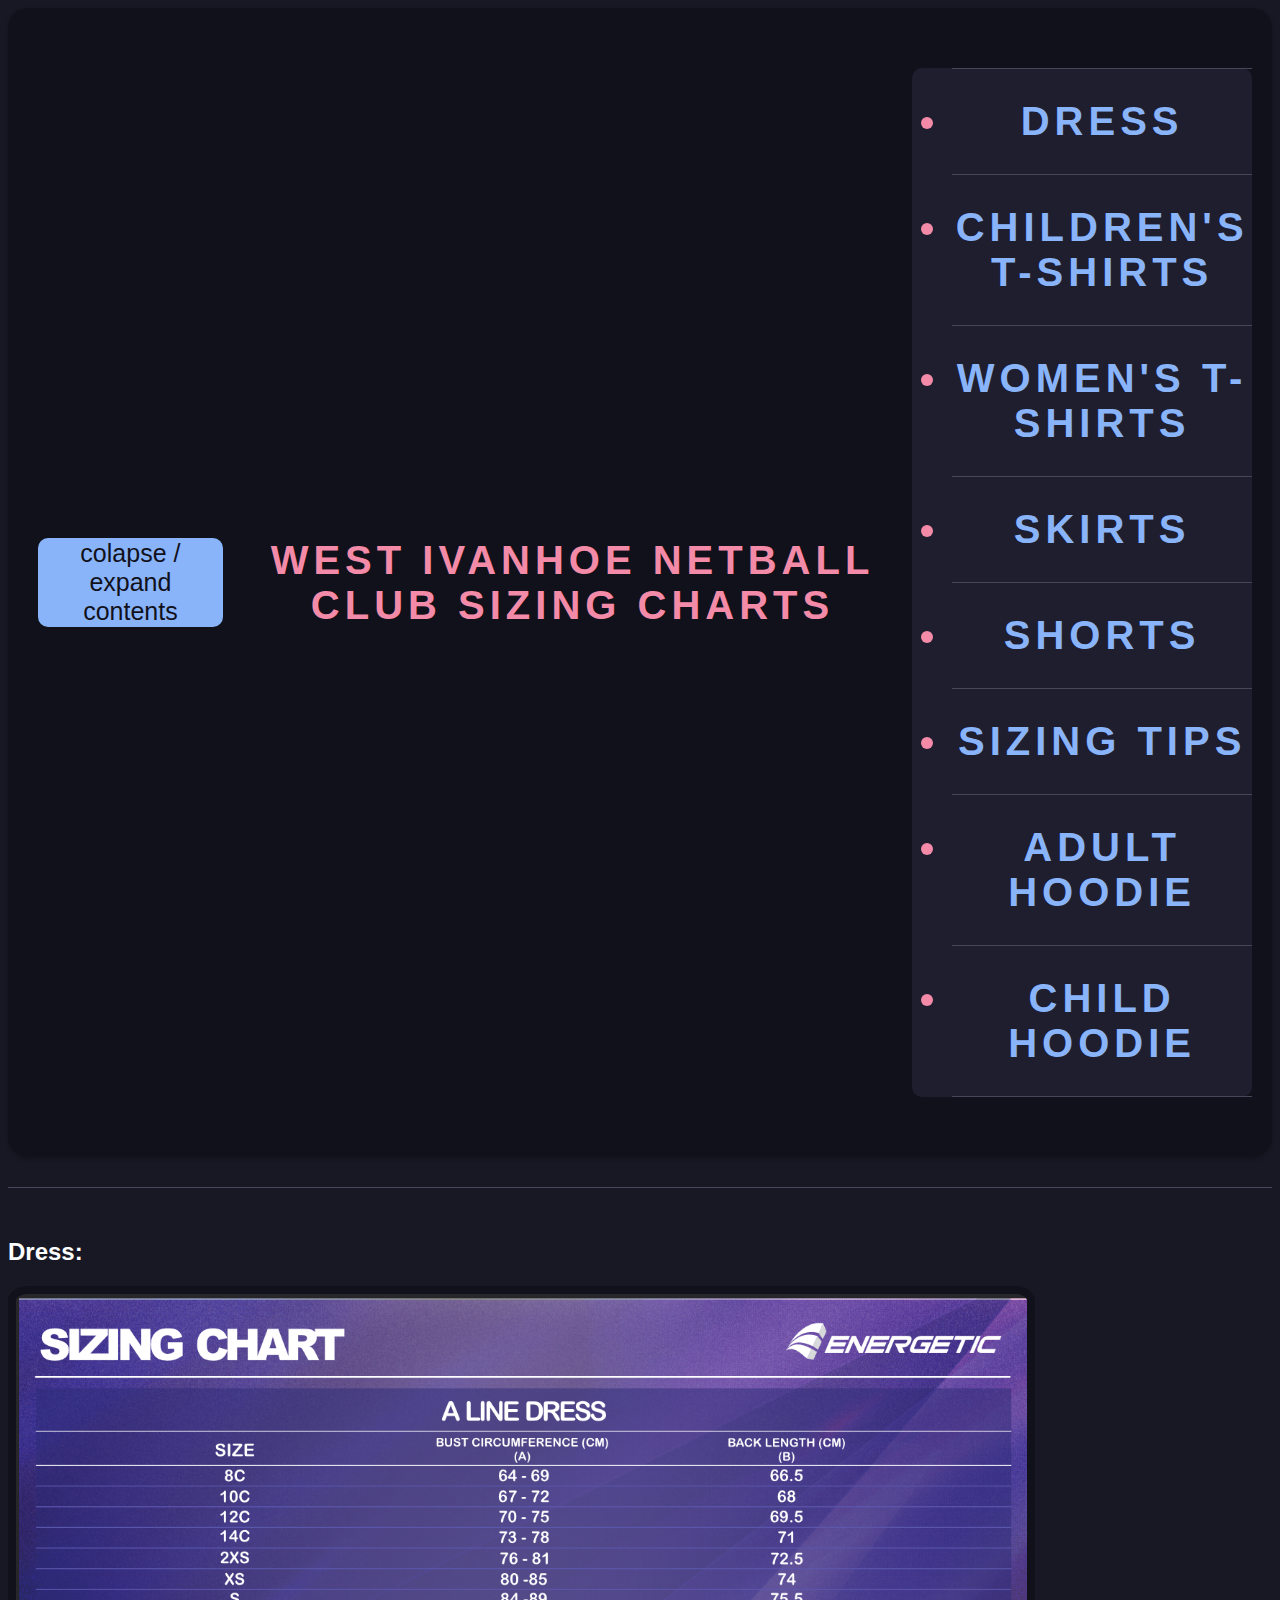
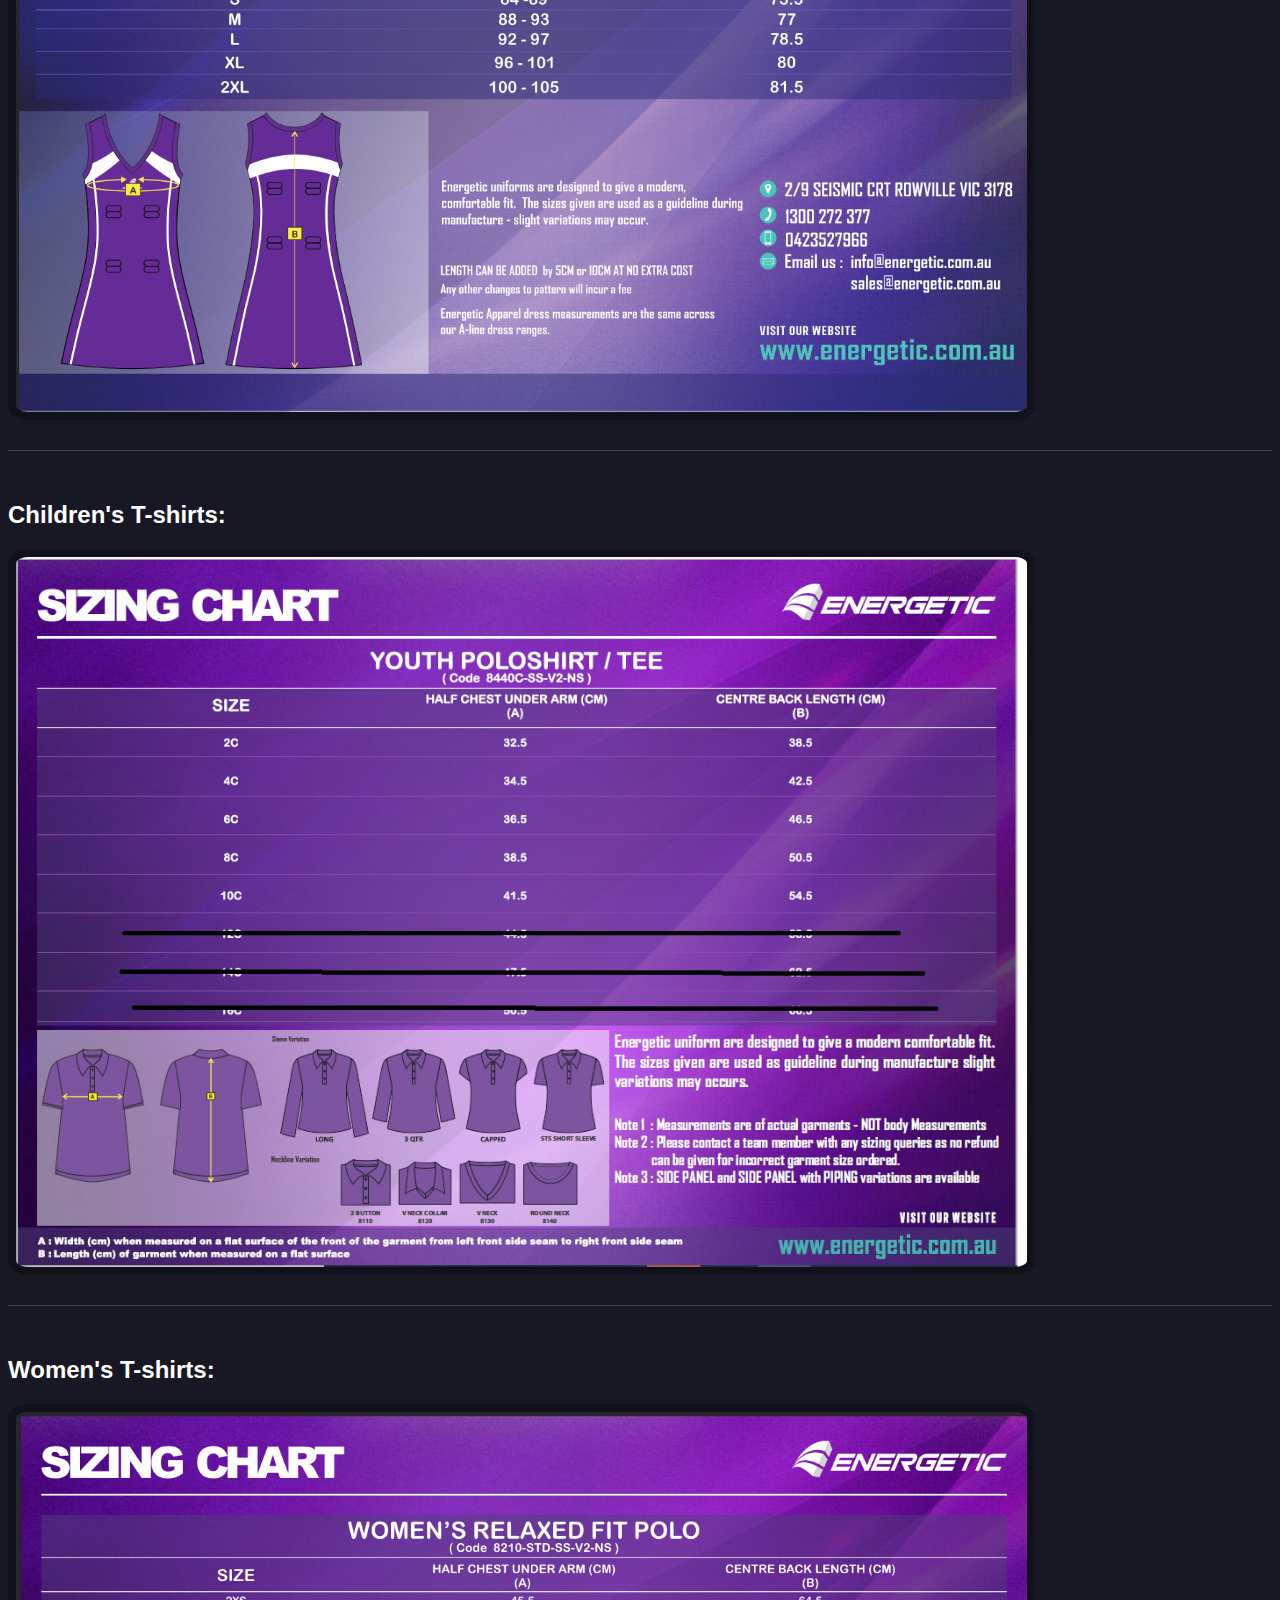
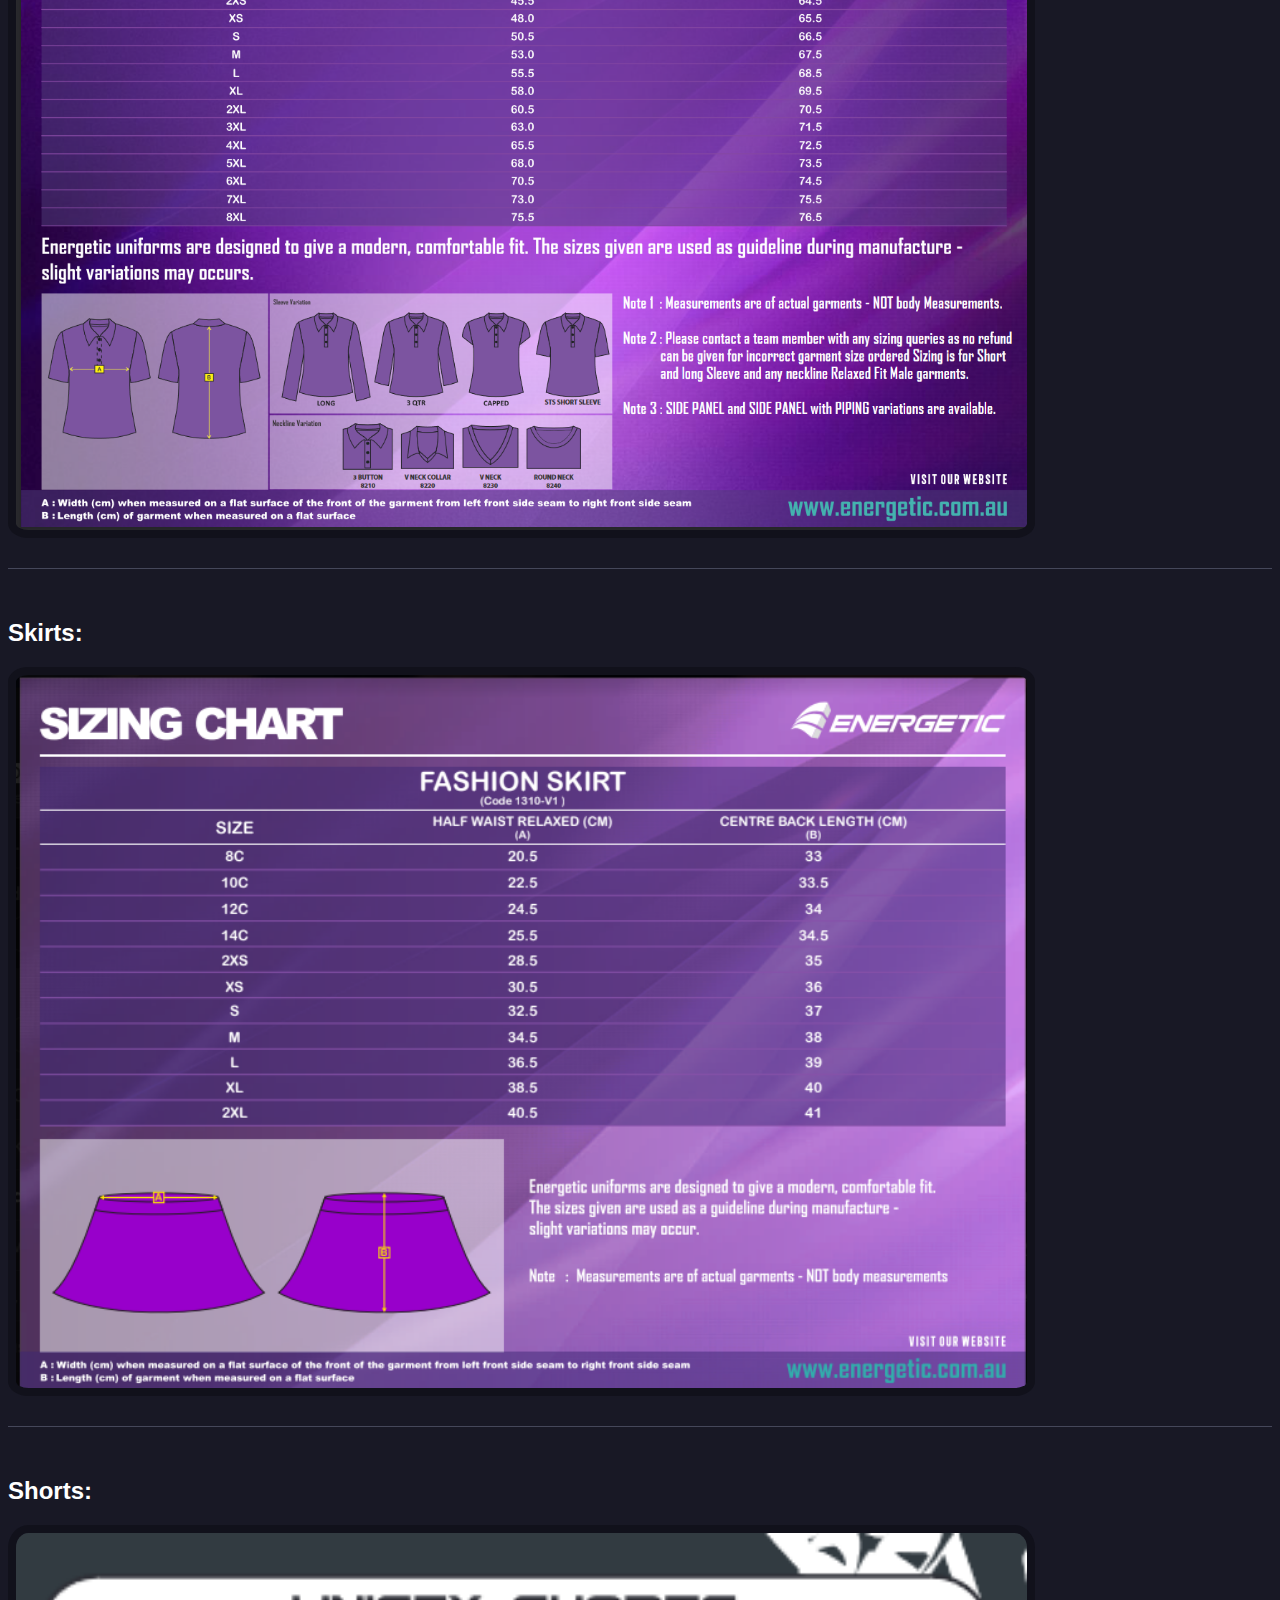
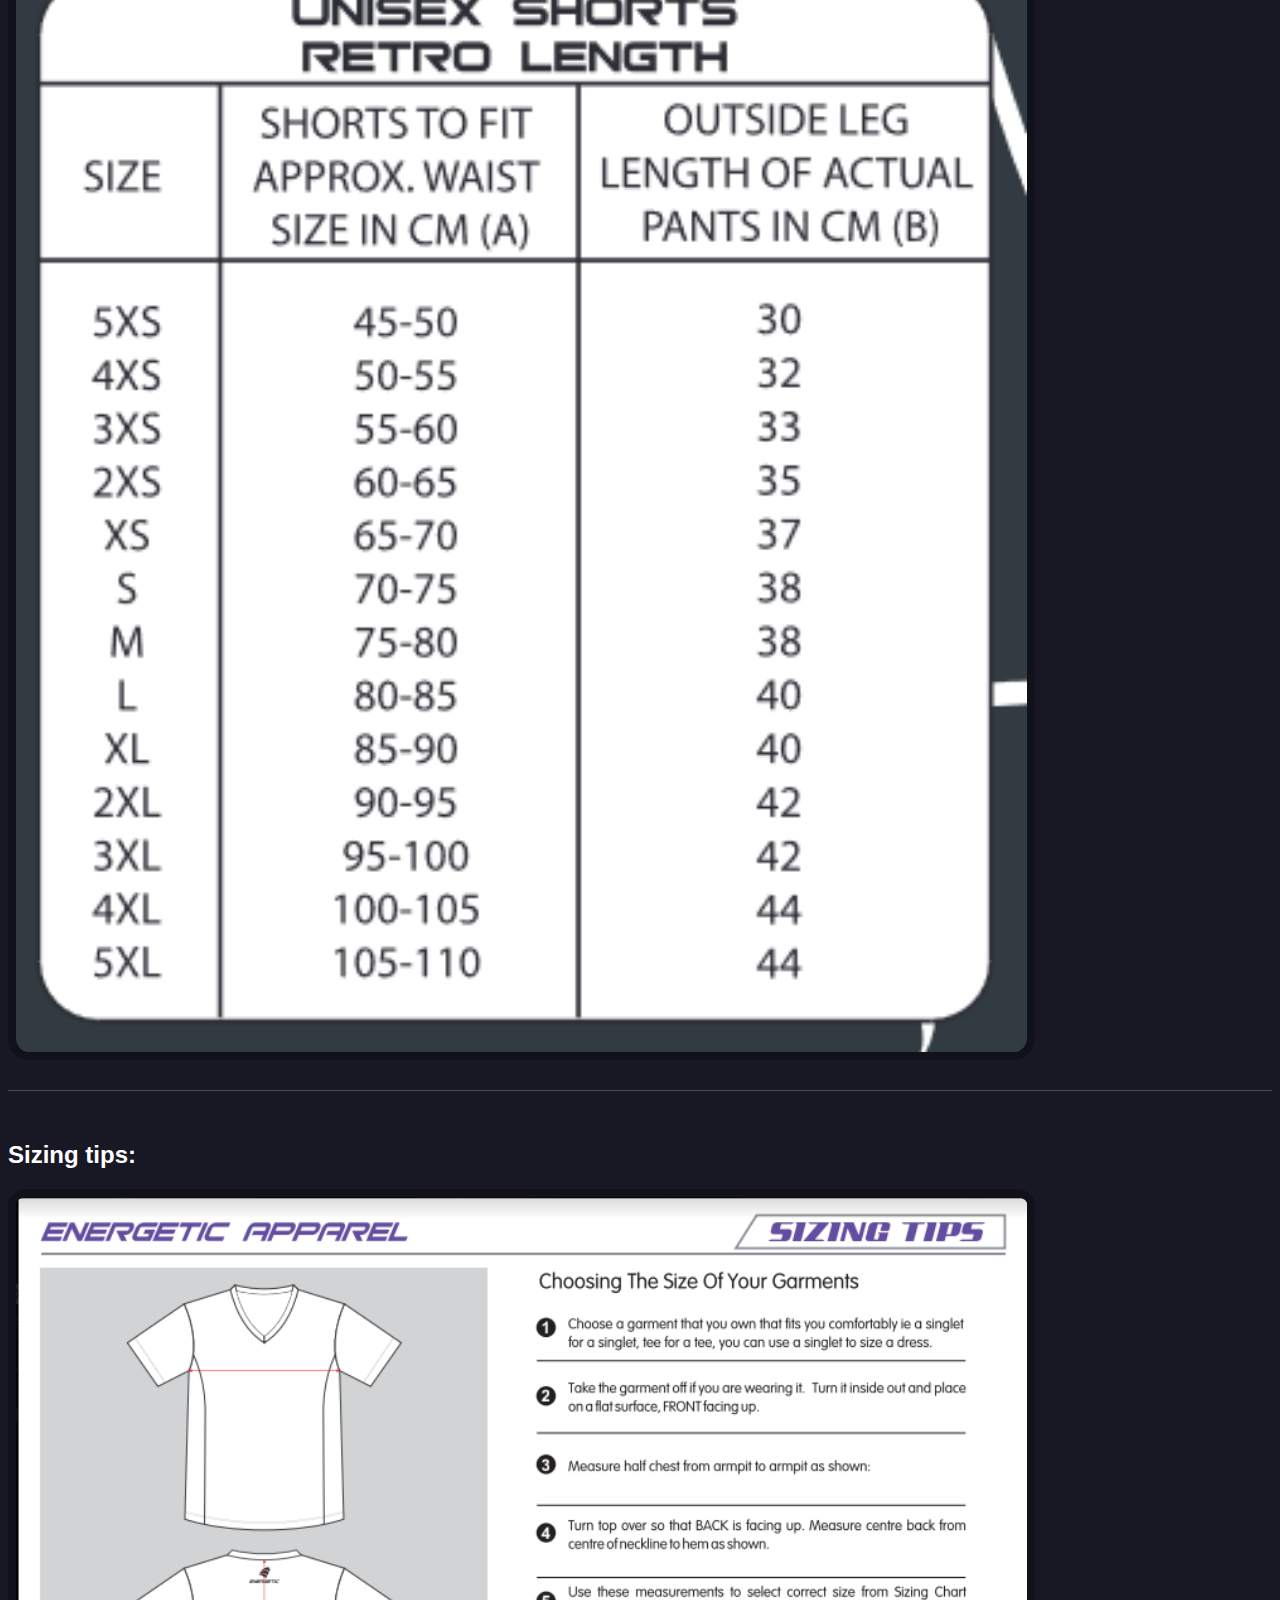
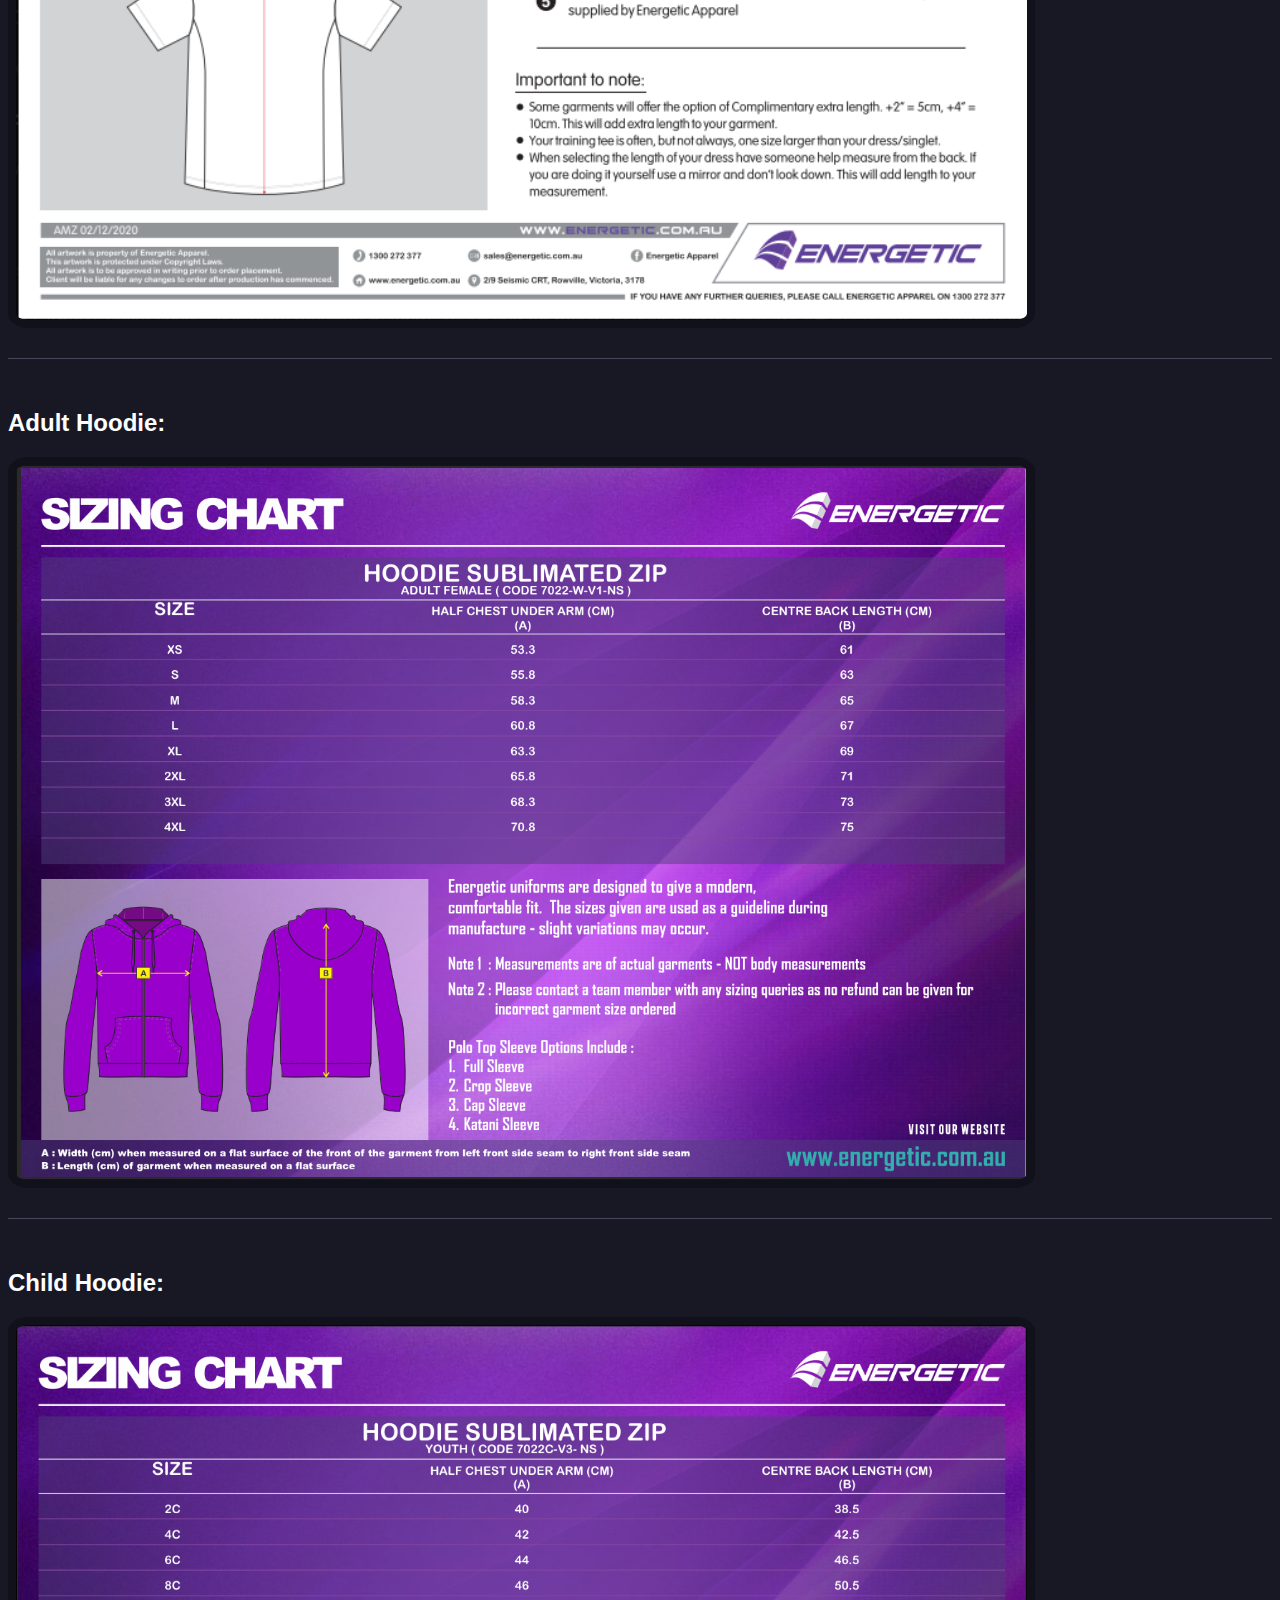
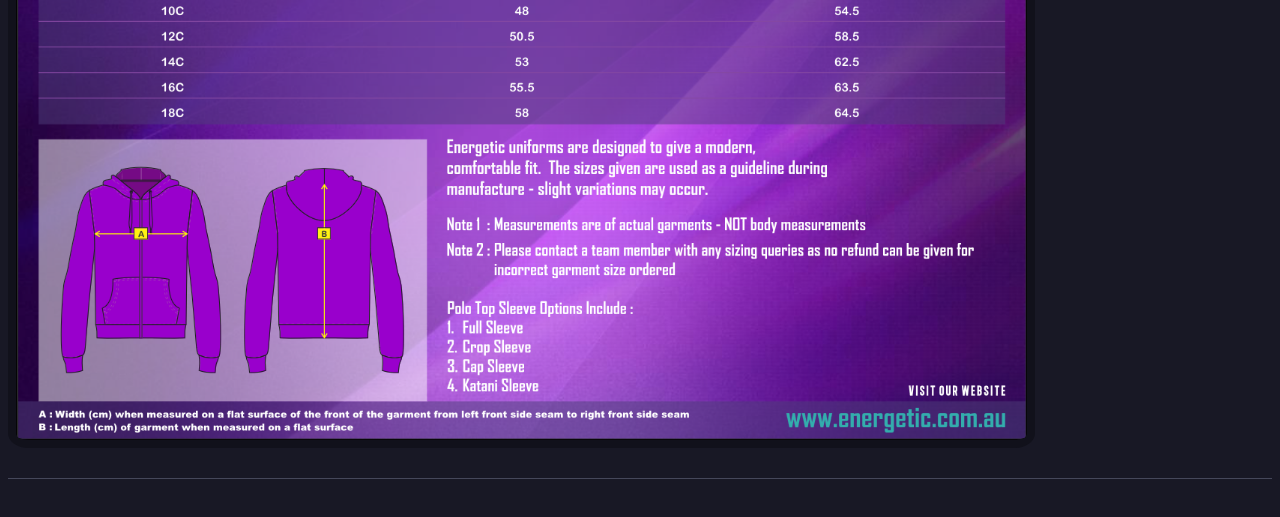
<file: index.html>
<!DOCTYPE html>
<html lang="en">
<head>
    <meta charset="UTF-8">
    <meta http-equiv="X-UA-Compatible" content="IE=edge">
    <meta name="viewport" content="width=device-width, initial-scale=1.0">
    <title>Netball Size Charts:</title>
    <link rel="stylesheet" href="style.css">
    <script src="https://code.jquery.com/jquery-3.6.0.min.js"></script>
        <script>
        $(document).ready(function() {
            $(".menu-btn").click(function() {
                $(".menu-content").toggle();
            });
        });
    </script>
</head>
<body>
    <div class="menu">
        <button class="menu-btn">
        colapse / expand contents
         </button>
            West Ivanhoe Netball Club sizing charts
            <div class="menu-content">
                <ul class="list-b">
                    <hr>
                    <li><a href="#dress">Dress</a></li>
                    <hr>
                    <li><a href="#children-tshirts">Children's T-shirts</a></li>
                    <hr>
                    <li><a href="#womens-tshirts">Women's T-shirts</a></li>
                    <hr>
                    <li><a href="#skirts">Skirts</a></li>
                    <hr>
                    <li><a href="#shorts">Shorts</a></li>
                    <hr>
                    <li><a href="#sizing-tips">Sizing tips</a></li>
                    <hr>
                    <li><a href="#adult-hoodie">Adult Hoodie</a></li>
                    <hr>
                    <li><a href="#child-hoodie">Child Hoodie</a></li>
                    <hr>
                </ul>
            </div>
    </div>
    <div class="container">
        <hr>
    
    <h2 id="dress">Dress:</h2>
    <img src="resources/dress.png" alt="there." width="500px">
    <hr>
    
    <h2 id="children-tshirts">Children's T-shirts:</h2>
    <img src="resources/T-shirt - Childrens Sizing Chart.PNG" width="500px">
    <hr>
    
    <h2 id="womens-tshirts">Women's T-shirts:</h2>
    <img src="resources/women tshirt.png" width="500px">
    <hr>
    
    <h2 id="skirts">Skirts:</h2>
    <img src="resources/fastion skirt.png" width="500px">
    <hr>
    
    <h2 id="shorts">Shorts:</h2>
    <img src="resources/shorts.png" width="500px">
    <hr>
    
    <h2 id="sizing-tips">Sizing tips:</h2>
    <img src="resources/sizing tips.png" width="500px">
    <hr>
    
    <h2 id="adult-hoodie">Adult Hoodie:</h2>
    <img src="resources/hoodie-adult.png" width="500px">
    <hr>
    
    <h2 id="child-hoodie">Child Hoodie:</h2>
    <img src="resources/hoodie-child.png" width="500px">
    <hr>        
        
    </div>

</body>
</html>
</file>
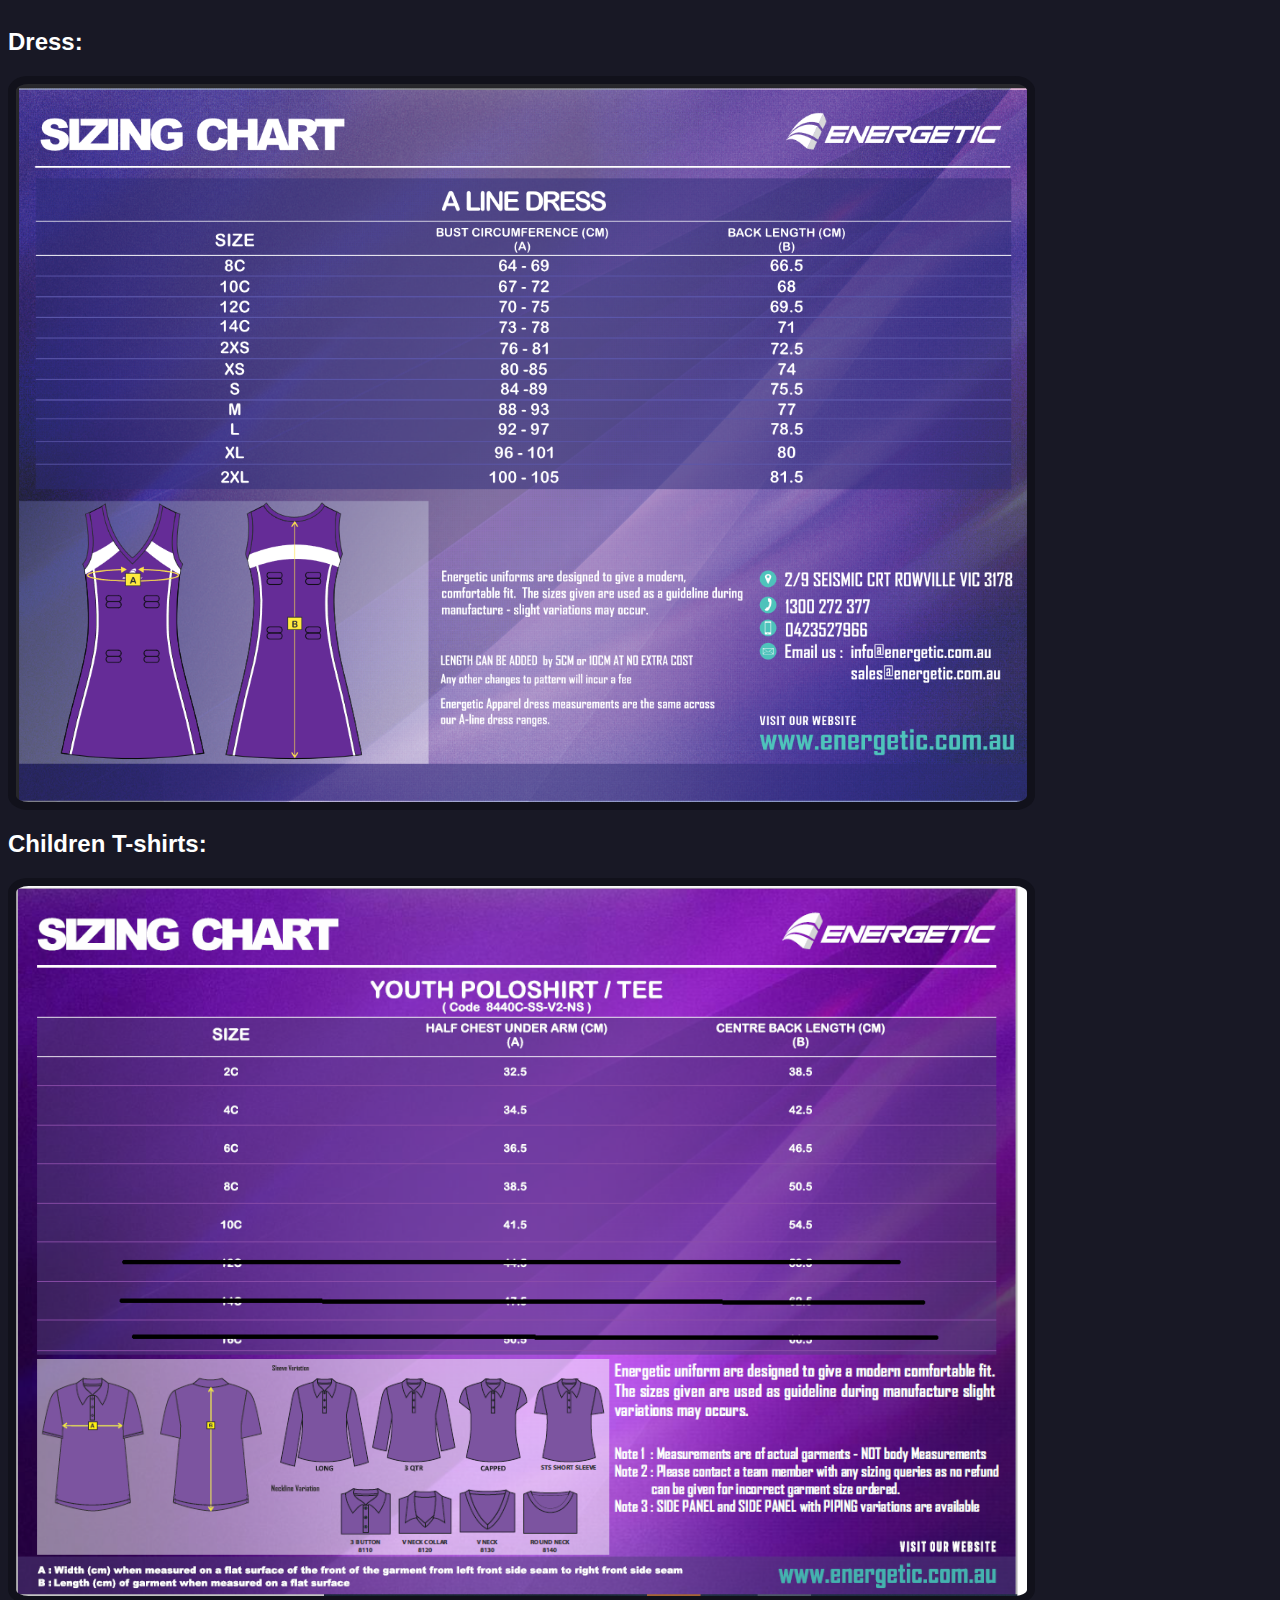
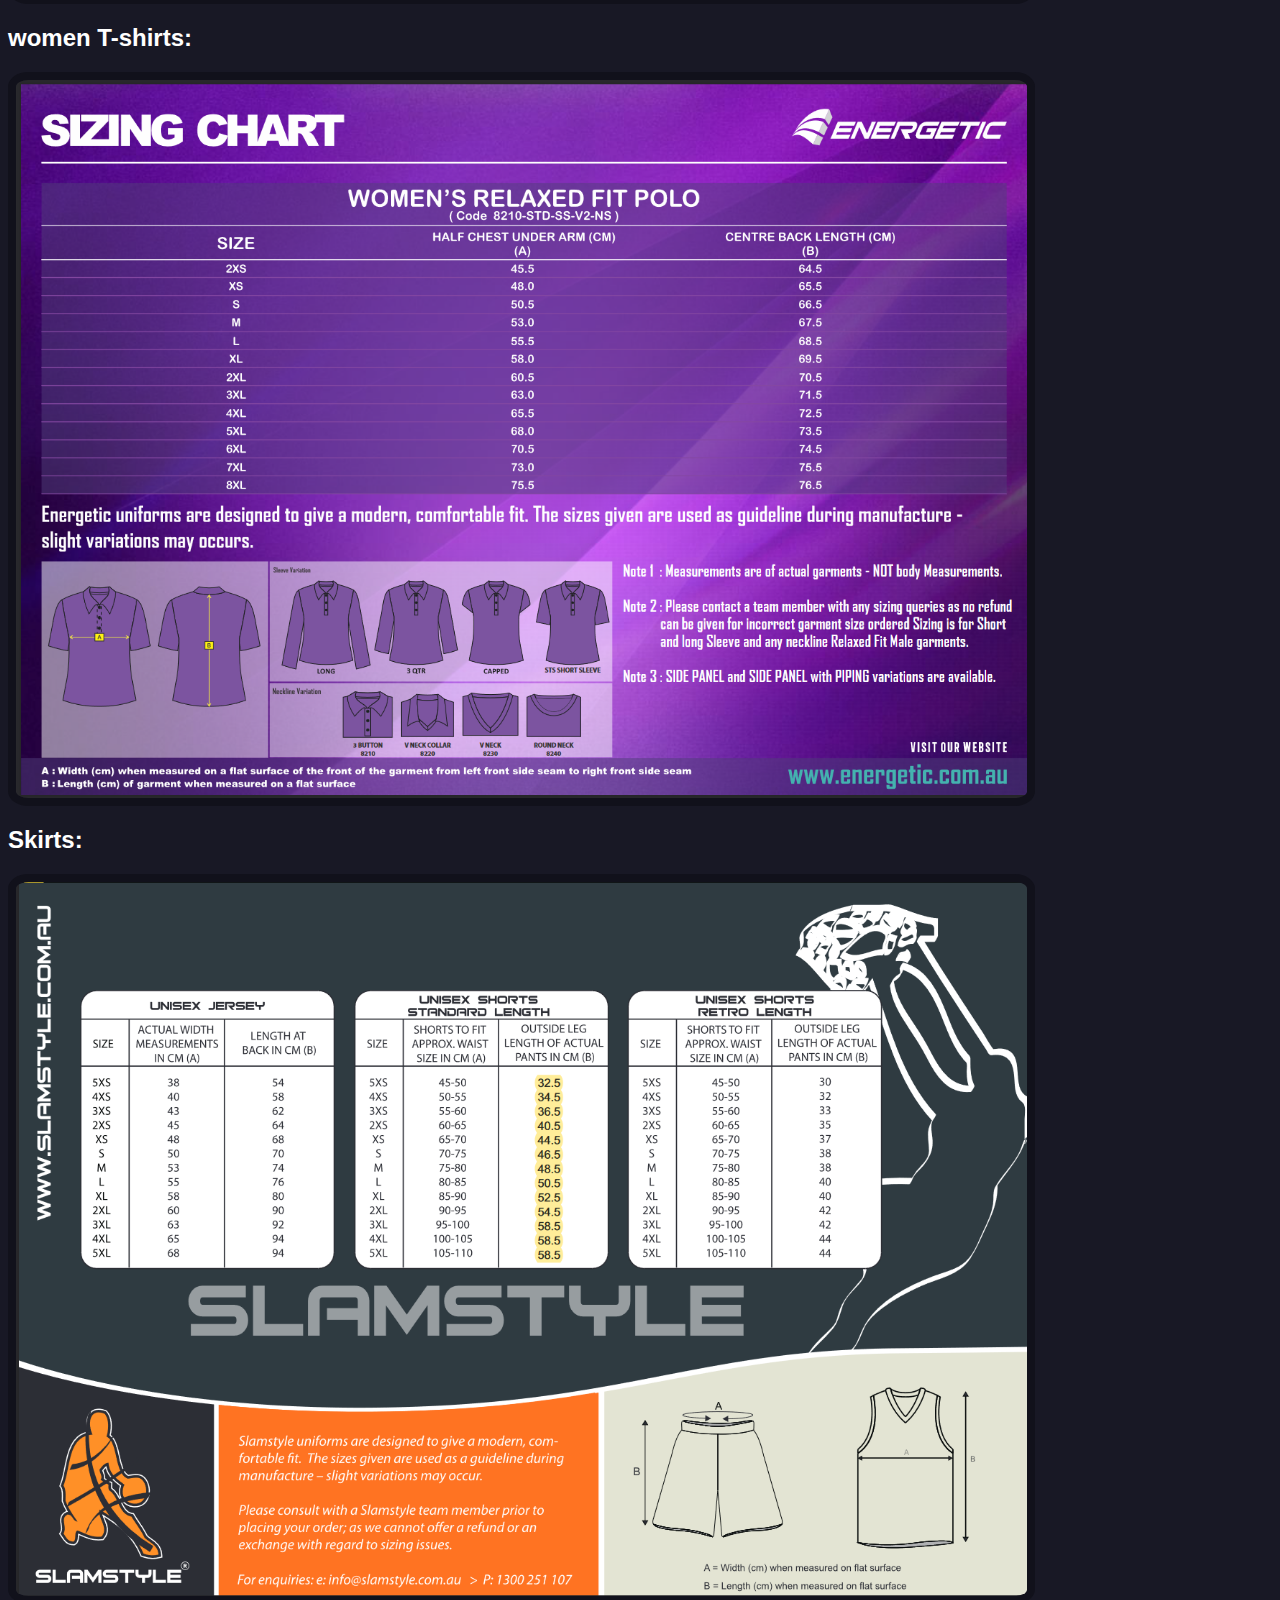
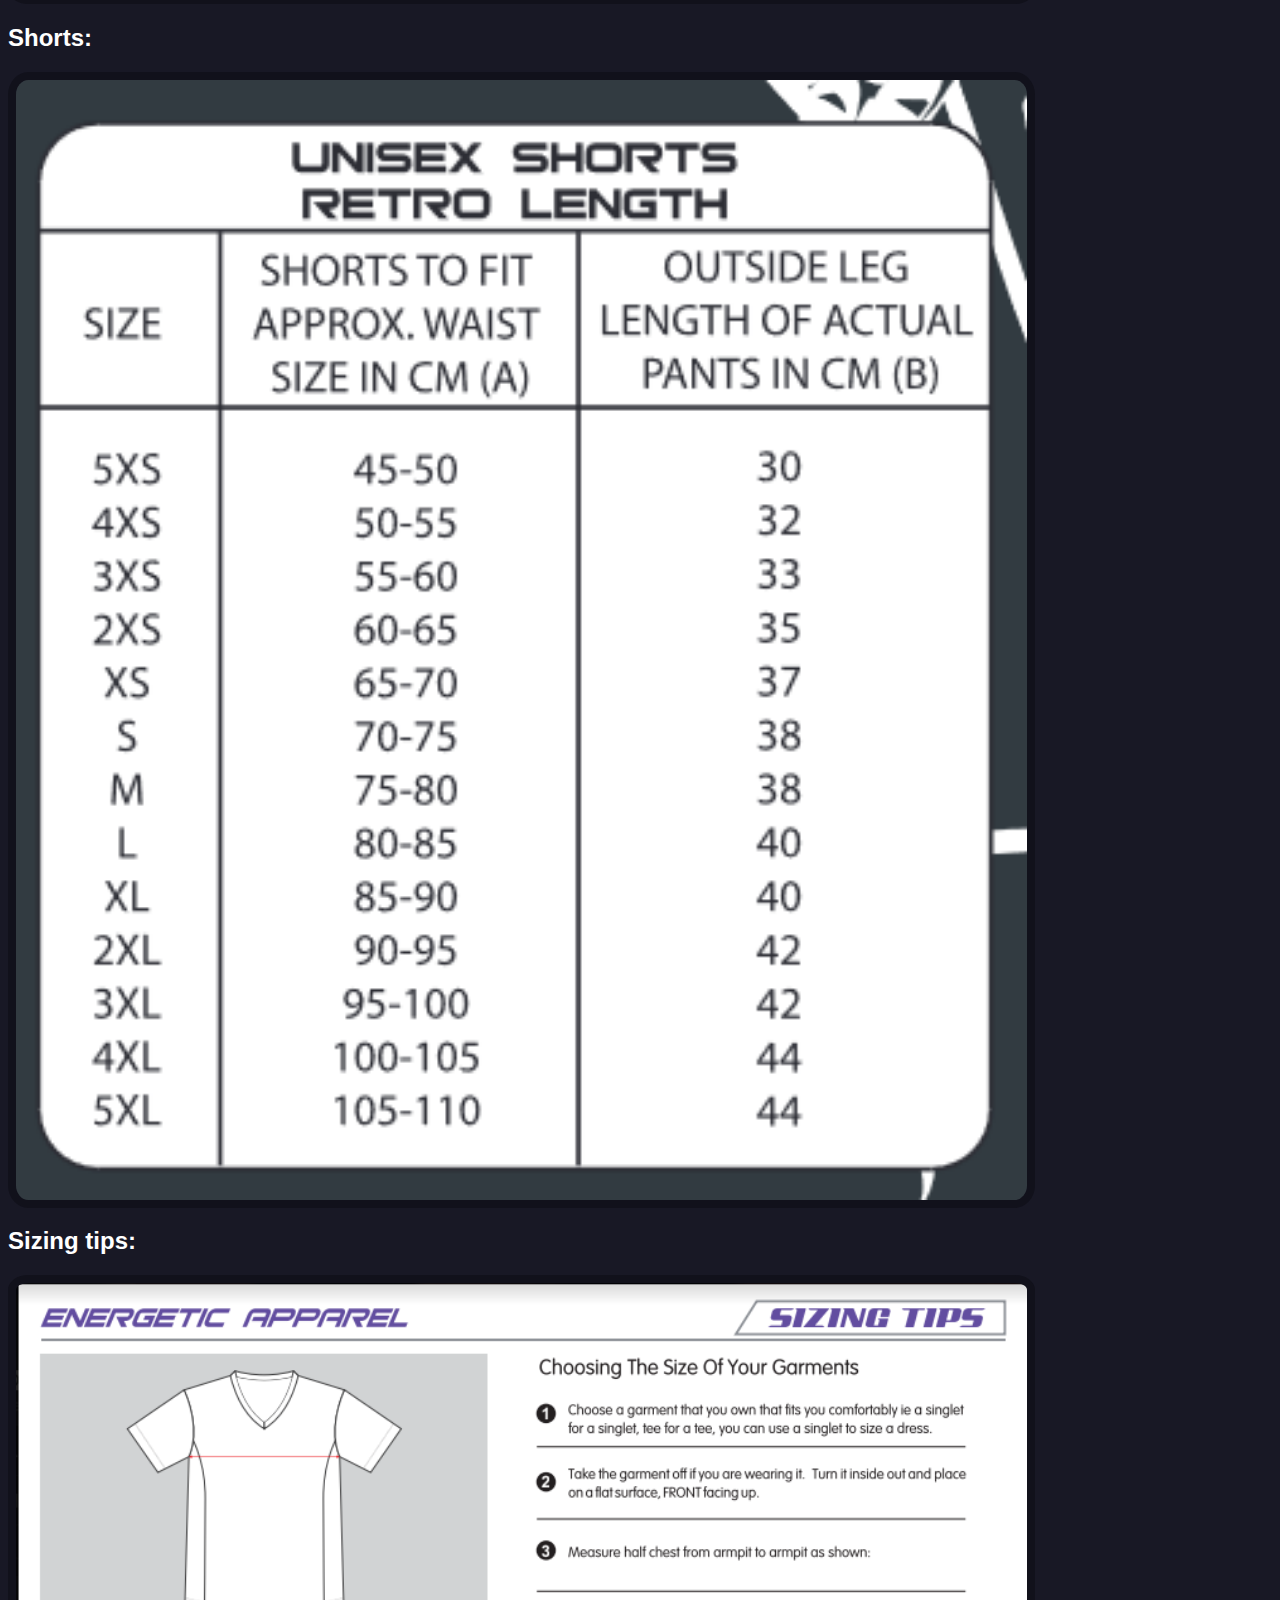
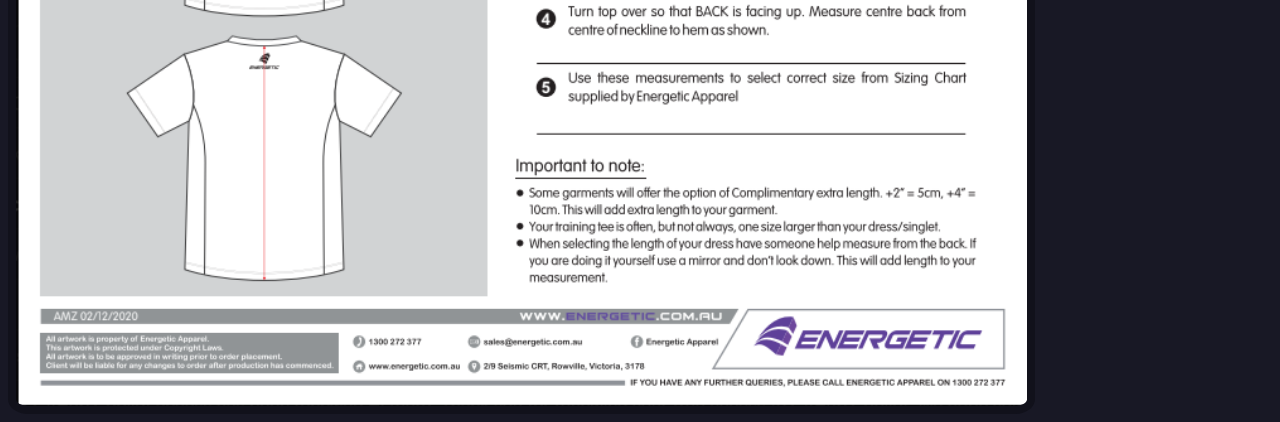
<file: backup.html>
<!DOCTYPE html>
<html lang="en">
<head>
    <meta charset="UTF-8">
    <meta http-equiv="X-UA-Compatible" content="IE=edge">
    <meta name="viewport" content="width=device-width, initial-scale=1.0">
    <title>Netbal size charts:</title>
    <link rel="stylesheet" href="style.css">
</head>
<body>
    <div class="container">
        <h2> Dress:</h2>
        <img src="resources/dress.png" alt="there." width="500px">
        <h2> Children T-shirts:</h2>
        <img src="resources/T-shirt - Childrens Sizing Chart.PNG" width="500px">
        <h2> women T-shirts:</h2>
        <img src="resources/women tshirt.png" width="500px">
        <h2>Skirts:</h2>
        <img src="resources/skirts or whatnot.png" width="500px">
        <h2>Shorts:</h2>
        <img src="resources/shorts.png" width="500px">
        <h2>Sizing tips:</h2>
        <img src="resources/sizing tips.png" width="500px">
    </div>

</body>
</html>
</file>
<file: style.css>
.list-b {
    background-color: #1e1e2e;
    border-radius: 10px;
}

body{
    background-color: #181825;
    color: #cdd6f4;
}
.container {
    display: flex;
    flex-direction: column;
  }
img{
    border-radius: 2%;
    border: 3px solid rgb(255, 255, 255);
}
h2{
    font-family: 'Segoe UI', Tahoma, Geneva, Verdana, sans-serif;
    color: rgb(255, 255, 255);
}
@media only screen and (min-width: 1080px) {
    img {
      width: 80%;
      border-radius: 2%;
      border: 8px solid #11111b;
    }
  }
hr {
  border: none;
  border-top: 1px solid #45475a;
  margin: 30px 0;
}

/* Menu */
.menu {
  display: flex;
  justify-content: space-between;
  align-items: center;
  background-color: #11111b;
  color: #f38ba8;
  font-family: "Segoe UI Bold", sans-serif;
  font-size: 40px;
  font-weight: bold;
  text-align: center;
  text-transform: uppercase;
  letter-spacing: 5px;
  box-shadow: 0 2px 4px rgba(0, 0, 0, 0.2);
  border-radius: 20px;
  padding: 20px;
}

/* Menu Button */
.menu-btn {
  border: none;
  padding: 10x;
  margin: 10px;
  display: flex;
  justify-content: center;
  align-items: center;
  border-radius: 10px;
  background-color: #89b4fa;
  color: #11111b;
  font-size: 25px;
  cursor: pointer;
}
/* Menu Contents */
.menu-contents {
  position: absolute; /* position the menu absolutely */
  top: 120px; /* adjust top position as needed */
  left: 0; /* position the menu on the left */
  width: 100%; /* set the width to 100% */
  background-color: #11111b;
  padding: 20px;
}

/* Menu Links */
.list-b a {
  color: #89b4fa;
  text-decoration: none;
}
</file>
